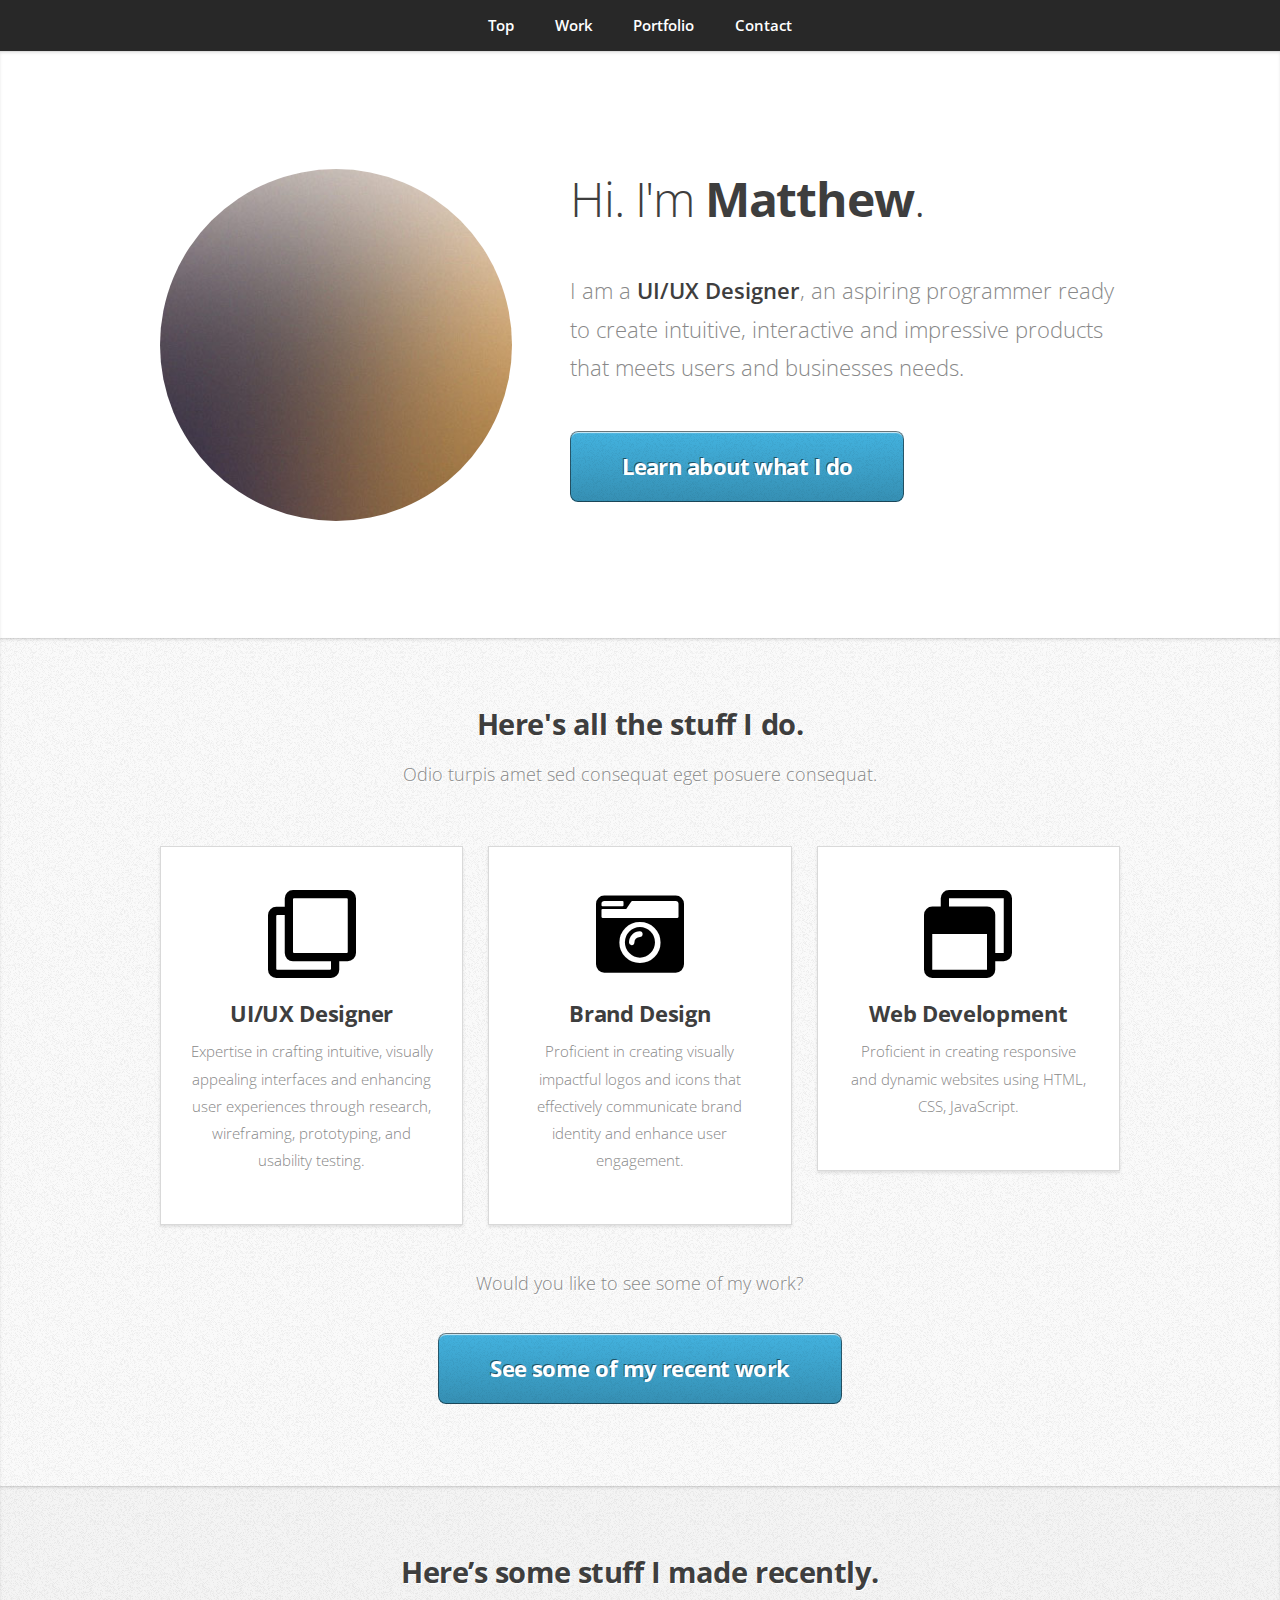
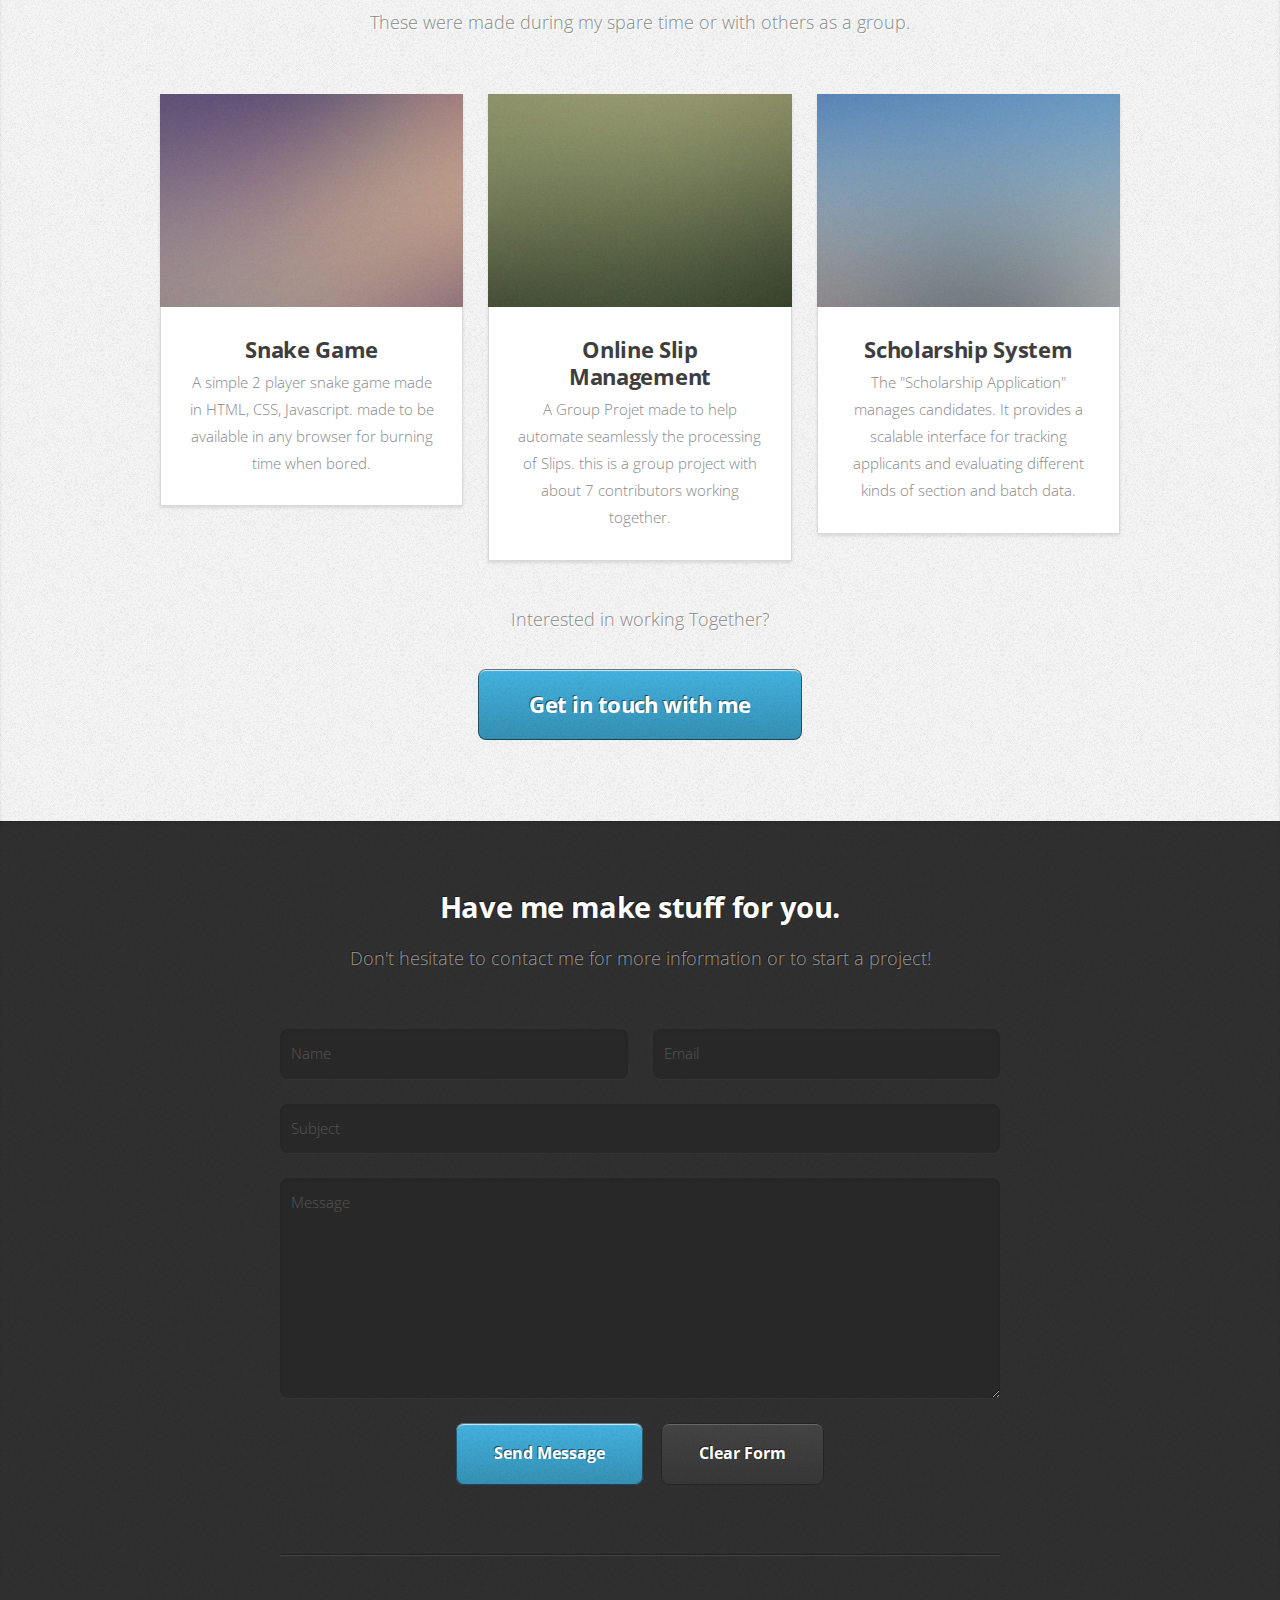
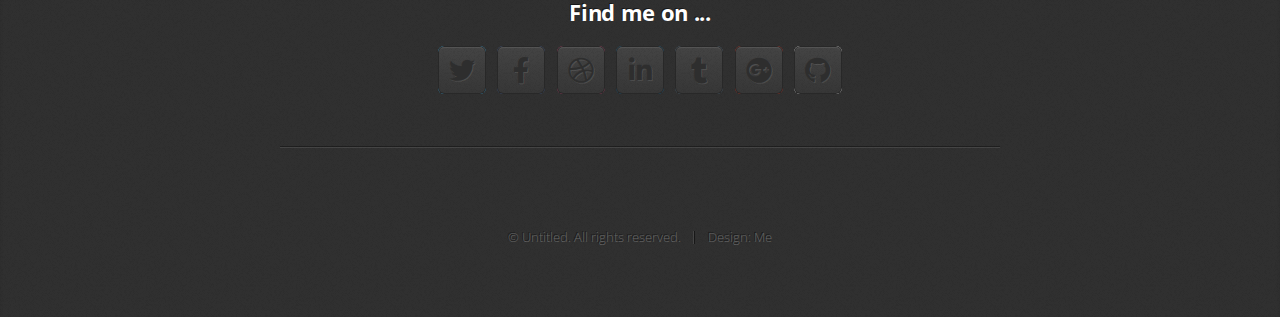
<file: index.html>
<!DOCTYPE HTML>
<!--
	Miniport by HTML5 UP
	html5up.net | @ajlkn
	Free for personal and commercial use under the CCA 3.0 license (html5up.net/license)
-->
<html>
	<head>
		<title>Website Portfolio</title>
		<meta charset="utf-8" />
		<meta name="viewport" content="width=device-width, initial-scale=1, user-scalable=no" />
		<link rel="stylesheet" href="assets/css/main.css" />
	</head>
	<body class="is-preload">

		<!-- Nav -->
			<nav id="nav">
				<ul class="container">
					<li><a href="#top">Top</a></li>
					<li><a href="#work">Work</a></li>
					<li><a href="#portfolio">Portfolio</a></li>
					<li><a href="#contact">Contact</a></li>
				</ul>
			</nav>

		<!-- Home -->
			<article id="top" class="wrapper style1">
				<div class="container">
					<div class="row">
						<div class="col-4 col-5-large col-12-medium">
							<span class="image fit"><img src="images/pic00.jpg" alt="" /></span>
						</div>
						<div class="col-8 col-7-large col-12-medium">
							<header>
								<h1>Hi. I'm <strong>Matthew</strong>.</h1>
							</header>
							<p>I am a <strong>UI/UX Designer</strong>, an aspiring programmer ready to create intuitive, interactive and impressive products that meets
								users and businesses needs.</p>
							<!-- <a href="http://twitter.com/ajlkn">AJ</a> for <a href="http://html5up.net">HTML5 UP</a> &amp; released under the <a href="http://html5up.net/license">CCA license</a>.-->
							<a href="#work" class="button large scrolly">Learn about what I do</a>
						</div>
					</div>
				</div>
			</article>

		<!-- Work -->
			<article id="work" class="wrapper style2">
				<div class="container">
					<header>
						<h2>Here's all the stuff I do.</h2>
						<p>Odio turpis amet sed consequat eget posuere consequat.</p>
					</header>
					<div class="row aln-center">
						<div class="col-4 col-6-medium col-12-small">
							<section class="box style1">
								<span class="icon featured fa-clone"></span>
								<h3>UI/UX Designer </h3>
								<p>Expertise in crafting intuitive, visually appealing interfaces and enhancing user experiences through 
									research, wireframing, prototyping, and usability testing.</p>
							</section>
						</div>
						<div class="col-4 col-6-medium col-12-small">
							<section class="box style1">
								<span class="icon solid featured fa-camera-retro"></span>
								<h3>Brand Design</h3>
								<p>Proficient in creating visually impactful logos and icons that effectively communicate brand identity
									and enhance user engagement.</p>
							</section>
						</div>
						<div class="col-4 col-6-medium col-12-small">
							<section class="box style1">
								<span class="icon featured fa-window-restore"></span>
								<h3>Web Development</h3>
								<p>Proficient in creating responsive and dynamic websites using HTML, CSS, JavaScript.</p>
							</section>
						</div>
					</div>
					<footer>
						<p>Would you like to see some of my work?</p>
						<a href="#portfolio" class="button large scrolly">See some of my recent work</a>
					</footer>
				</div>
			</article>

		<!-- Portfolio -->
			<article id="portfolio" class="wrapper style3">
				<div class="container">
					<header>
						<h2>Here’s some stuff I made recently.</h2>
						<p>These were made during my spare time or with others as a group.</p>
					</header>
					<div class="row">
						<div class="col-4 col-6-medium col-12-small">
							<article class="box style2">
								<a href="https://htmlpreview.github.io/?https://github.com/matt-chew/web-snake-game/blob/main/index.html
								" class="image featured"><img src="images/pic01.jpg" alt="" /></a>
								<h3><a href="">Snake Game</a></h3>
								<p>A simple 2 player snake game made in HTML, CSS, Javascript. made to be available in any browser for burning time when bored.</p>
							</article>
						</div>
						<div class="col-4 col-6-medium col-12-small">
							<article class="box style2">
								<a href="https://github.com/matt-chew/OnlineSlipManagement" class="image featured"><img src="images/pic02.jpg" alt="" /></a>
								<h3><a href="https://github.com/matt-chew/OnlineSlipManagement">Online Slip Management</a></h3>
								<p>A Group Projet made to help automate seamlessly the processing of Slips. this is a group project with about 7 contributors working together.</p>
							</article>
						</div>
						<div class="col-4 col-6-medium col-12-small">
							<article class="box style2">
								<a href="https://github.com/matt-chew/3F-Pledge" class="image featured"><img src="images/pic03.jpg" alt="" /></a>
								<h3><a href="https://github.com/matt-chew/3F-Pledge">Scholarship System</a></h3>
								<p>The "Scholarship Application" manages candidates. It provides a scalable interface for tracking applicants and evaluating different kinds of section and batch data.</p>
							</article>
						</div>
						<!-- <div class="col-4 col-6-medium col-12-small">
							<article class="box style2">
								<a href="#" class="image featured"><img src="images/pic04.jpg" alt="" /></a>
								<h3><a href="#">Tempus dolore</a></h3>
								<p>Ornare nulla proin odio consequat.</p>
							</article>
						</div>
						<div class="col-4 col-6-medium col-12-small">
							<article class="box style2">
								<a href="#" class="image featured"><img src="images/pic05.jpg" alt="" /></a>
								<h3><a href="#">Feugiat aliquam</a></h3>
								<p>Ornare nulla proin odio consequat.</p>
							</article>
						</div>
						<div class="col-4 col-6-medium col-12-small">
							<article class="box style2">
								<a href="#" class="image featured"><img src="images/pic06.jpg" alt="" /></a>
								<h3><a href="#">Sed amet ornare</a></h3>
								<p>Ornare nulla proin odio consequat.</p>
							</article>
						</div> -->
					</div>
					<footer>
						<p>Interested in working Together?</p>
						<a href="#contact" class="button large scrolly">Get in touch with me</a>
					</footer>
				</div>
			</article>

		<!-- Contact -->
			<article id="contact" class="wrapper style4">
				<div class="container medium">
					<header>
						<h2>Have me make stuff for you.</h2>
						<p>Don't hesitate to contact me for more information or to start a project!</p>
					</header>
					<div class="row">
						<div class="col-12">
							<form method="post" action="#">
								<div class="row">
									<div class="col-6 col-12-small">
										<input type="text" name="name" id="name" placeholder="Name" />
									</div>
									<div class="col-6 col-12-small">
										<input type="text" name="email" id="email" placeholder="Email" />
									</div>
									<div class="col-12">
										<input type="text" name="subject" id="subject" placeholder="Subject" />
									</div>
									<div class="col-12">
										<textarea name="message" id="message" placeholder="Message"></textarea>
									</div>
									<div class="col-12">
										<ul class="actions">
											<li><input type="submit" value="Send Message" /></li>
											<li><input type="reset" value="Clear Form" class="alt" /></li>
										</ul>
									</div>
								</div>
							</form>
						</div>
						<div class="col-12">
							<hr />
							<h3>Find me on ...</h3>
							<ul class="social">
								<li><a href="#" class="icon brands fa-twitter"><span class="label">Twitter</span></a></li>
								<li><a href="#" class="icon brands fa-facebook-f"><span class="label">Facebook</span></a></li>
								<li><a href="#" class="icon brands fa-dribbble"><span class="label">Dribbble</span></a></li>
								<li><a href="#" class="icon brands fa-linkedin-in"><span class="label">LinkedIn</span></a></li>
								<li><a href="#" class="icon brands fa-tumblr"><span class="label">Tumblr</span></a></li>
								<li><a href="#" class="icon brands fa-google-plus"><span class="label">Google+</span></a></li>
								<li><a href="#" class="icon brands fa-github"><span class="label">Github</span></a></li>
								<!--
								<li><a href="#" class="icon solid fa-rss"><span>RSS</span></a></li>
								<li><a href="#" class="icon brands fa-instagram"><span>Instagram</span></a></li>
								<li><a href="#" class="icon brands fa-foursquare"><span>Foursquare</span></a></li>
								<li><a href="#" class="icon brands fa-skype"><span>Skype</span></a></li>
								<li><a href="#" class="icon brands fa-soundcloud"><span>Soundcloud</span></a></li>
								<li><a href="#" class="icon brands fa-youtube"><span>YouTube</span></a></li>
								<li><a href="#" class="icon brands fa-blogger"><span>Blogger</span></a></li>
								<li><a href="#" class="icon brands fa-flickr"><span>Flickr</span></a></li>
								<li><a href="#" class="icon brands fa-vimeo"><span>Vimeo</span></a></li>
								-->
							</ul>
							<hr />
						</div>
					</div>
					<footer>
						<ul id="copyright">
							<!-- <li>&copy; Untitled. All rights reserved.</li><li>Design: <a href="http://html5up.net">HTML5 UP</a></li> -->
							<li>&copy; Untitled. All rights reserved.</li><li>Design: Me</li>
						</ul>
					</footer>
				</div>
			</article>

		<!-- Scripts -->
			<script src="assets/js/jquery.min.js"></script>
			<script src="assets/js/jquery.scrolly.min.js"></script>
			<script src="assets/js/browser.min.js"></script>
			<script src="assets/js/breakpoints.min.js"></script>
			<script src="assets/js/util.js"></script>
			<script src="assets/js/main.js"></script>

	</body>
</html>
</file>
<file: assets/css/main.css>
@import url("https://fonts.googleapis.com/css?family=Open+Sans:300,300italic,600,600italic,700");
@import url("fontawesome-all.min.css");

/*
	Miniport by HTML5 UP
	html5up.net | @ajlkn
	Free for personal and commercial use under the CCA 3.0 license (html5up.net/license)
*/

html, body, div, span, applet, object,
iframe, h1, h2, h3, h4, h5, h6, p, blockquote,
pre, a, abbr, acronym, address, big, cite,
code, del, dfn, em, img, ins, kbd, q, s, samp,
small, strike, strong, sub, sup, tt, var, b,
u, i, center, dl, dt, dd, ol, ul, li, fieldset,
form, label, legend, table, caption, tbody,
tfoot, thead, tr, th, td, article, aside,
canvas, details, embed, figure, figcaption,
footer, header, hgroup, menu, nav, output, ruby,
section, summary, time, mark, audio, video {
	margin: 0;
	padding: 0;
	border: 0;
	font-size: 100%;
	font: inherit;
	vertical-align: baseline;}

article, aside, details, figcaption, figure,
footer, header, hgroup, menu, nav, section {
	display: block;}

body {
	line-height: 1;
}

ol, ul {
	list-style: none;
}

blockquote, q {
	quotes: none;
}

	blockquote:before, blockquote:after, q:before, q:after {
		content: '';
		content: none;
	}

table {
	border-collapse: collapse;
	border-spacing: 0;
}

body {
	-webkit-text-size-adjust: none;
}

mark {
	background-color: transparent;
	color: inherit;
}

input::-moz-focus-inner {
	border: 0;
	padding: 0;
}

input, select, textarea {
	-moz-appearance: none;
	-webkit-appearance: none;
	-ms-appearance: none;
	appearance: none;
}

/* Basic */

	html {
		box-sizing: border-box;
	}

	*, *:before, *:after {
		box-sizing: inherit;
	}

	body {
		padding-top: 3.5em;
	}

		body.is-preload *, body.is-preload *:before, body.is-preload *:after {
			-moz-animation: none !important;
			-webkit-animation: none !important;
			-ms-animation: none !important;
			animation: none !important;
			-moz-transition: none !important;
			-webkit-transition: none !important;
			-ms-transition: none !important;
			transition: none !important;
		}

	body, input, textarea, select {
		font-family: 'Open Sans', sans-serif;
		line-height: 1.85em;
		color: #888;
		font-weight: 300;
		font-size: 13pt;
	}

	a {
		-moz-transition: color .2s ease-in-out;
		-webkit-transition: color .2s ease-in-out;
		-ms-transition: color .2s ease-in-out;
		transition: color .2s ease-in-out;
		color: #43B3E0;
		text-decoration: underline;
	}

		a:hover {
			color: #43bff0 !important;
		}

		a img {
			border: 0;
		}

	b, strong {
		font-weight: 600;
		color: #3e3e3e;
	}

	i, em {
		font-style: italic;
	}

	sub {
		position: relative;
		top: 0.5em;
		font-size: 0.8em;
	}

	sup {
		position: relative;
		top: -0.5em;
		font-size: 0.8em;
	}

	blockquote {
		border-left: solid 0.75em #eee;
		padding: 1em 0 1em 1.5em;
		font-style: italic;
	}

	h1, h2, h3, h4, h5, h6 {
		color: #3e3e3e;
		margin: 0 0 0.75em 0;
	}

	h1 a, h2 a, h3 a, h4 a, h5 a, h6 a {
		text-decoration: none;
		color: inherit;
	}

	h2, h3, h4, h5, h6 {
		font-weight: 700;
	}

	h1 {
		font-size: 3.25em;
		letter-spacing: -0.025em;
		font-weight: 300;
	}

		h1 strong {
			font-weight: 700;
		}

	h2 {
		font-size: 2em;
		letter-spacing: -0.015em;
	}

	h3 {
		font-size: 1.5em;
		letter-spacing: -0.015em;
	}

	em, i {
		font-style: italic;
	}

	br.clear {
		clear: both;
	}

	hr {
		border: 0;
		border-top: solid 1px #444;
		border-top-color: rgba(0, 0, 0, 0.35);
		box-shadow: 0px 1px 0px 0px rgba(255, 255, 255, 0.1);
		height: 1px;
		margin: 3em 0;
	}

	p, ul, ol, dl, table {
		margin-bottom: 2em;
	}

	header {
		margin: 0 0 3em 0;
	}

		header > p {
			font-size: 1.25em;
			margin: 0;
		}

	footer {
		margin: 3em 0 0 0;
	}

		footer > p {
			font-size: 1.25em;
		}

/* Container */

	.container {
		margin: 0 auto;
		max-width: calc(100% - 50px);
		width: 1200px;
	}

		.container.medium {
			width: 900px;
		}

		@media screen and (max-width: 1680px) {

			.container {
				width: 1200px;
			}

				.container.medium {
					width: 900px;
				}

		}

		@media screen and (max-width: 1280px) {

			.container {
				width: 960px;
			}

				.container.medium {
					width: 720px;
				}

		}

		@media screen and (max-width: 980px) {

			.container {
				width: 100%;
			}

				.container.medium {
					width: 75%;
				}

		}

		@media screen and (max-width: 736px) {

			.container {
				width: 100%;
				max-width: calc(100% - 30px);
			}

				.container.medium {
					width: 100%;
				}

		}

/* Row */

	.row {
		display: flex;
		flex-wrap: wrap;
		box-sizing: border-box;
		align-items: stretch;
	}

		.row > * {
			box-sizing: border-box;
		}

		.row.gtr-uniform > * > :last-child {
			margin-bottom: 0;
		}

		.row.aln-left {
			justify-content: flex-start;
		}

		.row.aln-center {
			justify-content: center;
		}

		.row.aln-right {
			justify-content: flex-end;
		}

		.row.aln-top {
			align-items: flex-start;
		}

		.row.aln-middle {
			align-items: center;
		}

		.row.aln-bottom {
			align-items: flex-end;
		}

		.row > .imp {
			order: -1;
		}

		.row > .col-1 {
			width: 8.33333%;
		}

		.row > .off-1 {
			margin-left: 8.33333%;
		}

		.row > .col-2 {
			width: 16.66667%;
		}

		.row > .off-2 {
			margin-left: 16.66667%;
		}

		.row > .col-3 {
			width: 25%;
		}

		.row > .off-3 {
			margin-left: 25%;
		}

		.row > .col-4 {
			width: 33.33333%;
		}

		.row > .off-4 {
			margin-left: 33.33333%;
		}

		.row > .col-5 {
			width: 41.66667%;
		}

		.row > .off-5 {
			margin-left: 41.66667%;
		}

		.row > .col-6 {
			width: 50%;
		}

		.row > .off-6 {
			margin-left: 50%;
		}

		.row > .col-7 {
			width: 58.33333%;
		}

		.row > .off-7 {
			margin-left: 58.33333%;
		}

		.row > .col-8 {
			width: 66.66667%;
		}

		.row > .off-8 {
			margin-left: 66.66667%;
		}

		.row > .col-9 {
			width: 75%;
		}

		.row > .off-9 {
			margin-left: 75%;
		}

		.row > .col-10 {
			width: 83.33333%;
		}

		.row > .off-10 {
			margin-left: 83.33333%;
		}

		.row > .col-11 {
			width: 91.66667%;
		}

		.row > .off-11 {
			margin-left: 91.66667%;
		}

		.row > .col-12 {
			width: 100%;
		}

		.row > .off-12 {
			margin-left: 100%;
		}

		.row.gtr-0 {
			margin-top: 0px;
			margin-left: 0px;
		}

			.row.gtr-0 > * {
				padding: 0px 0 0 0px;
			}

			.row.gtr-0.gtr-uniform {
				margin-top: 0px;
			}

				.row.gtr-0.gtr-uniform > * {
					padding-top: 0px;
				}

		.row.gtr-25 {
			margin-top: -6.25px;
			margin-left: -6.25px;
		}

			.row.gtr-25 > * {
				padding: 6.25px 0 0 6.25px;
			}

			.row.gtr-25.gtr-uniform {
				margin-top: -6.25px;
			}

				.row.gtr-25.gtr-uniform > * {
					padding-top: 6.25px;
				}

		.row.gtr-50 {
			margin-top: -12.5px;
			margin-left: -12.5px;
		}

			.row.gtr-50 > * {
				padding: 12.5px 0 0 12.5px;
			}

			.row.gtr-50.gtr-uniform {
				margin-top: -12.5px;
			}

				.row.gtr-50.gtr-uniform > * {
					padding-top: 12.5px;
				}

		.row {
			margin-top: -25px;
			margin-left: -25px;
		}

			.row > * {
				padding: 25px 0 0 25px;
			}

			.row.gtr-uniform {
				margin-top: -25px;
			}

				.row.gtr-uniform > * {
					padding-top: 25px;
				}

		.row.gtr-150 {
			margin-top: -37.5px;
			margin-left: -37.5px;
		}

			.row.gtr-150 > * {
				padding: 37.5px 0 0 37.5px;
			}

			.row.gtr-150.gtr-uniform {
				margin-top: -37.5px;
			}

				.row.gtr-150.gtr-uniform > * {
					padding-top: 37.5px;
				}

		.row.gtr-200 {
			margin-top: -50px;
			margin-left: -50px;
		}

			.row.gtr-200 > * {
				padding: 50px 0 0 50px;
			}

			.row.gtr-200.gtr-uniform {
				margin-top: -50px;
			}

				.row.gtr-200.gtr-uniform > * {
					padding-top: 50px;
				}

		@media screen and (max-width: 1680px) {

			.row {
				display: flex;
				flex-wrap: wrap;
				box-sizing: border-box;
				align-items: stretch;
			}

				.row > * {
					box-sizing: border-box;
				}

				.row.gtr-uniform > * > :last-child {
					margin-bottom: 0;
				}

				.row.aln-left {
					justify-content: flex-start;
				}

				.row.aln-center {
					justify-content: center;
				}

				.row.aln-right {
					justify-content: flex-end;
				}

				.row.aln-top {
					align-items: flex-start;
				}

				.row.aln-middle {
					align-items: center;
				}

				.row.aln-bottom {
					align-items: flex-end;
				}

				.row > .imp-xlarge {
					order: -1;
				}

				.row > .col-1-xlarge {
					width: 8.33333%;
				}

				.row > .off-1-xlarge {
					margin-left: 8.33333%;
				}

				.row > .col-2-xlarge {
					width: 16.66667%;
				}

				.row > .off-2-xlarge {
					margin-left: 16.66667%;
				}

				.row > .col-3-xlarge {
					width: 25%;
				}

				.row > .off-3-xlarge {
					margin-left: 25%;
				}

				.row > .col-4-xlarge {
					width: 33.33333%;
				}

				.row > .off-4-xlarge {
					margin-left: 33.33333%;
				}

				.row > .col-5-xlarge {
					width: 41.66667%;
				}

				.row > .off-5-xlarge {
					margin-left: 41.66667%;
				}

				.row > .col-6-xlarge {
					width: 50%;
				}

				.row > .off-6-xlarge {
					margin-left: 50%;
				}

				.row > .col-7-xlarge {
					width: 58.33333%;
				}

				.row > .off-7-xlarge {
					margin-left: 58.33333%;
				}

				.row > .col-8-xlarge {
					width: 66.66667%;
				}

				.row > .off-8-xlarge {
					margin-left: 66.66667%;
				}

				.row > .col-9-xlarge {
					width: 75%;
				}

				.row > .off-9-xlarge {
					margin-left: 75%;
				}

				.row > .col-10-xlarge {
					width: 83.33333%;
				}

				.row > .off-10-xlarge {
					margin-left: 83.33333%;
				}

				.row > .col-11-xlarge {
					width: 91.66667%;
				}

				.row > .off-11-xlarge {
					margin-left: 91.66667%;
				}

				.row > .col-12-xlarge {
					width: 100%;
				}

				.row > .off-12-xlarge {
					margin-left: 100%;
				}

				.row.gtr-0 {
					margin-top: 0px;
					margin-left: 0px;
				}

					.row.gtr-0 > * {
						padding: 0px 0 0 0px;
					}

					.row.gtr-0.gtr-uniform {
						margin-top: 0px;
					}

						.row.gtr-0.gtr-uniform > * {
							padding-top: 0px;
						}

				.row.gtr-25 {
					margin-top: -6.25px;
					margin-left: -6.25px;
				}

					.row.gtr-25 > * {
						padding: 6.25px 0 0 6.25px;
					}

					.row.gtr-25.gtr-uniform {
						margin-top: -6.25px;
					}

						.row.gtr-25.gtr-uniform > * {
							padding-top: 6.25px;
						}

				.row.gtr-50 {
					margin-top: -12.5px;
					margin-left: -12.5px;
				}

					.row.gtr-50 > * {
						padding: 12.5px 0 0 12.5px;
					}

					.row.gtr-50.gtr-uniform {
						margin-top: -12.5px;
					}

						.row.gtr-50.gtr-uniform > * {
							padding-top: 12.5px;
						}

				.row {
					margin-top: -25px;
					margin-left: -25px;
				}

					.row > * {
						padding: 25px 0 0 25px;
					}

					.row.gtr-uniform {
						margin-top: -25px;
					}

						.row.gtr-uniform > * {
							padding-top: 25px;
						}

				.row.gtr-150 {
					margin-top: -37.5px;
					margin-left: -37.5px;
				}

					.row.gtr-150 > * {
						padding: 37.5px 0 0 37.5px;
					}

					.row.gtr-150.gtr-uniform {
						margin-top: -37.5px;
					}

						.row.gtr-150.gtr-uniform > * {
							padding-top: 37.5px;
						}

				.row.gtr-200 {
					margin-top: -50px;
					margin-left: -50px;
				}

					.row.gtr-200 > * {
						padding: 50px 0 0 50px;
					}

					.row.gtr-200.gtr-uniform {
						margin-top: -50px;
					}

						.row.gtr-200.gtr-uniform > * {
							padding-top: 50px;
						}

		}

		@media screen and (max-width: 1280px) {

			.row {
				display: flex;
				flex-wrap: wrap;
				box-sizing: border-box;
				align-items: stretch;
			}

				.row > * {
					box-sizing: border-box;
				}

				.row.gtr-uniform > * > :last-child {
					margin-bottom: 0;
				}

				.row.aln-left {
					justify-content: flex-start;
				}

				.row.aln-center {
					justify-content: center;
				}

				.row.aln-right {
					justify-content: flex-end;
				}

				.row.aln-top {
					align-items: flex-start;
				}

				.row.aln-middle {
					align-items: center;
				}

				.row.aln-bottom {
					align-items: flex-end;
				}

				.row > .imp-large {
					order: -1;
				}

				.row > .col-1-large {
					width: 8.33333%;
				}

				.row > .off-1-large {
					margin-left: 8.33333%;
				}

				.row > .col-2-large {
					width: 16.66667%;
				}

				.row > .off-2-large {
					margin-left: 16.66667%;
				}

				.row > .col-3-large {
					width: 25%;
				}

				.row > .off-3-large {
					margin-left: 25%;
				}

				.row > .col-4-large {
					width: 33.33333%;
				}

				.row > .off-4-large {
					margin-left: 33.33333%;
				}

				.row > .col-5-large {
					width: 41.66667%;
				}

				.row > .off-5-large {
					margin-left: 41.66667%;
				}

				.row > .col-6-large {
					width: 50%;
				}

				.row > .off-6-large {
					margin-left: 50%;
				}

				.row > .col-7-large {
					width: 58.33333%;
				}

				.row > .off-7-large {
					margin-left: 58.33333%;
				}

				.row > .col-8-large {
					width: 66.66667%;
				}

				.row > .off-8-large {
					margin-left: 66.66667%;
				}

				.row > .col-9-large {
					width: 75%;
				}

				.row > .off-9-large {
					margin-left: 75%;
				}

				.row > .col-10-large {
					width: 83.33333%;
				}

				.row > .off-10-large {
					margin-left: 83.33333%;
				}

				.row > .col-11-large {
					width: 91.66667%;
				}

				.row > .off-11-large {
					margin-left: 91.66667%;
				}

				.row > .col-12-large {
					width: 100%;
				}

				.row > .off-12-large {
					margin-left: 100%;
				}

				.row.gtr-0 {
					margin-top: 0px;
					margin-left: 0px;
				}

					.row.gtr-0 > * {
						padding: 0px 0 0 0px;
					}

					.row.gtr-0.gtr-uniform {
						margin-top: 0px;
					}

						.row.gtr-0.gtr-uniform > * {
							padding-top: 0px;
						}

				.row.gtr-25 {
					margin-top: -6.25px;
					margin-left: -6.25px;
				}

					.row.gtr-25 > * {
						padding: 6.25px 0 0 6.25px;
					}

					.row.gtr-25.gtr-uniform {
						margin-top: -6.25px;
					}

						.row.gtr-25.gtr-uniform > * {
							padding-top: 6.25px;
						}

				.row.gtr-50 {
					margin-top: -12.5px;
					margin-left: -12.5px;
				}

					.row.gtr-50 > * {
						padding: 12.5px 0 0 12.5px;
					}

					.row.gtr-50.gtr-uniform {
						margin-top: -12.5px;
					}

						.row.gtr-50.gtr-uniform > * {
							padding-top: 12.5px;
						}

				.row {
					margin-top: -25px;
					margin-left: -25px;
				}

					.row > * {
						padding: 25px 0 0 25px;
					}

					.row.gtr-uniform {
						margin-top: -25px;
					}

						.row.gtr-uniform > * {
							padding-top: 25px;
						}

				.row.gtr-150 {
					margin-top: -37.5px;
					margin-left: -37.5px;
				}

					.row.gtr-150 > * {
						padding: 37.5px 0 0 37.5px;
					}

					.row.gtr-150.gtr-uniform {
						margin-top: -37.5px;
					}

						.row.gtr-150.gtr-uniform > * {
							padding-top: 37.5px;
						}

				.row.gtr-200 {
					margin-top: -50px;
					margin-left: -50px;
				}

					.row.gtr-200 > * {
						padding: 50px 0 0 50px;
					}

					.row.gtr-200.gtr-uniform {
						margin-top: -50px;
					}

						.row.gtr-200.gtr-uniform > * {
							padding-top: 50px;
						}

		}

		@media screen and (max-width: 980px) {

			.row {
				display: flex;
				flex-wrap: wrap;
				box-sizing: border-box;
				align-items: stretch;
			}

				.row > * {
					box-sizing: border-box;
				}

				.row.gtr-uniform > * > :last-child {
					margin-bottom: 0;
				}

				.row.aln-left {
					justify-content: flex-start;
				}

				.row.aln-center {
					justify-content: center;
				}

				.row.aln-right {
					justify-content: flex-end;
				}

				.row.aln-top {
					align-items: flex-start;
				}

				.row.aln-middle {
					align-items: center;
				}

				.row.aln-bottom {
					align-items: flex-end;
				}

				.row > .imp-medium {
					order: -1;
				}

				.row > .col-1-medium {
					width: 8.33333%;
				}

				.row > .off-1-medium {
					margin-left: 8.33333%;
				}

				.row > .col-2-medium {
					width: 16.66667%;
				}

				.row > .off-2-medium {
					margin-left: 16.66667%;
				}

				.row > .col-3-medium {
					width: 25%;
				}

				.row > .off-3-medium {
					margin-left: 25%;
				}

				.row > .col-4-medium {
					width: 33.33333%;
				}

				.row > .off-4-medium {
					margin-left: 33.33333%;
				}

				.row > .col-5-medium {
					width: 41.66667%;
				}

				.row > .off-5-medium {
					margin-left: 41.66667%;
				}

				.row > .col-6-medium {
					width: 50%;
				}

				.row > .off-6-medium {
					margin-left: 50%;
				}

				.row > .col-7-medium {
					width: 58.33333%;
				}

				.row > .off-7-medium {
					margin-left: 58.33333%;
				}

				.row > .col-8-medium {
					width: 66.66667%;
				}

				.row > .off-8-medium {
					margin-left: 66.66667%;
				}

				.row > .col-9-medium {
					width: 75%;
				}

				.row > .off-9-medium {
					margin-left: 75%;
				}

				.row > .col-10-medium {
					width: 83.33333%;
				}

				.row > .off-10-medium {
					margin-left: 83.33333%;
				}

				.row > .col-11-medium {
					width: 91.66667%;
				}

				.row > .off-11-medium {
					margin-left: 91.66667%;
				}

				.row > .col-12-medium {
					width: 100%;
				}

				.row > .off-12-medium {
					margin-left: 100%;
				}

				.row.gtr-0 {
					margin-top: 0px;
					margin-left: 0px;
				}

					.row.gtr-0 > * {
						padding: 0px 0 0 0px;
					}

					.row.gtr-0.gtr-uniform {
						margin-top: 0px;
					}

						.row.gtr-0.gtr-uniform > * {
							padding-top: 0px;
						}

				.row.gtr-25 {
					margin-top: -6.25px;
					margin-left: -6.25px;
				}

					.row.gtr-25 > * {
						padding: 6.25px 0 0 6.25px;
					}

					.row.gtr-25.gtr-uniform {
						margin-top: -6.25px;
					}

						.row.gtr-25.gtr-uniform > * {
							padding-top: 6.25px;
						}

				.row.gtr-50 {
					margin-top: -12.5px;
					margin-left: -12.5px;
				}

					.row.gtr-50 > * {
						padding: 12.5px 0 0 12.5px;
					}

					.row.gtr-50.gtr-uniform {
						margin-top: -12.5px;
					}

						.row.gtr-50.gtr-uniform > * {
							padding-top: 12.5px;
						}

				.row {
					margin-top: -25px;
					margin-left: -25px;
				}

					.row > * {
						padding: 25px 0 0 25px;
					}

					.row.gtr-uniform {
						margin-top: -25px;
					}

						.row.gtr-uniform > * {
							padding-top: 25px;
						}

				.row.gtr-150 {
					margin-top: -37.5px;
					margin-left: -37.5px;
				}

					.row.gtr-150 > * {
						padding: 37.5px 0 0 37.5px;
					}

					.row.gtr-150.gtr-uniform {
						margin-top: -37.5px;
					}

						.row.gtr-150.gtr-uniform > * {
							padding-top: 37.5px;
						}

				.row.gtr-200 {
					margin-top: -50px;
					margin-left: -50px;
				}

					.row.gtr-200 > * {
						padding: 50px 0 0 50px;
					}

					.row.gtr-200.gtr-uniform {
						margin-top: -50px;
					}

						.row.gtr-200.gtr-uniform > * {
							padding-top: 50px;
						}

		}

		@media screen and (max-width: 736px) {

			.row {
				display: flex;
				flex-wrap: wrap;
				box-sizing: border-box;
				align-items: stretch;
			}

				.row > * {
					box-sizing: border-box;
				}

				.row.gtr-uniform > * > :last-child {
					margin-bottom: 0;
				}

				.row.aln-left {
					justify-content: flex-start;
				}

				.row.aln-center {
					justify-content: center;
				}

				.row.aln-right {
					justify-content: flex-end;
				}

				.row.aln-top {
					align-items: flex-start;
				}

				.row.aln-middle {
					align-items: center;
				}

				.row.aln-bottom {
					align-items: flex-end;
				}

				.row > .imp-small {
					order: -1;
				}

				.row > .col-1-small {
					width: 8.33333%;
				}

				.row > .off-1-small {
					margin-left: 8.33333%;
				}

				.row > .col-2-small {
					width: 16.66667%;
				}

				.row > .off-2-small {
					margin-left: 16.66667%;
				}

				.row > .col-3-small {
					width: 25%;
				}

				.row > .off-3-small {
					margin-left: 25%;
				}

				.row > .col-4-small {
					width: 33.33333%;
				}

				.row > .off-4-small {
					margin-left: 33.33333%;
				}

				.row > .col-5-small {
					width: 41.66667%;
				}

				.row > .off-5-small {
					margin-left: 41.66667%;
				}

				.row > .col-6-small {
					width: 50%;
				}

				.row > .off-6-small {
					margin-left: 50%;
				}

				.row > .col-7-small {
					width: 58.33333%;
				}

				.row > .off-7-small {
					margin-left: 58.33333%;
				}

				.row > .col-8-small {
					width: 66.66667%;
				}

				.row > .off-8-small {
					margin-left: 66.66667%;
				}

				.row > .col-9-small {
					width: 75%;
				}

				.row > .off-9-small {
					margin-left: 75%;
				}

				.row > .col-10-small {
					width: 83.33333%;
				}

				.row > .off-10-small {
					margin-left: 83.33333%;
				}

				.row > .col-11-small {
					width: 91.66667%;
				}

				.row > .off-11-small {
					margin-left: 91.66667%;
				}

				.row > .col-12-small {
					width: 100%;
				}

				.row > .off-12-small {
					margin-left: 100%;
				}

				.row.gtr-0 {
					margin-top: 0px;
					margin-left: 0px;
				}

					.row.gtr-0 > * {
						padding: 0px 0 0 0px;
					}

					.row.gtr-0.gtr-uniform {
						margin-top: 0px;
					}

						.row.gtr-0.gtr-uniform > * {
							padding-top: 0px;
						}

				.row.gtr-25 {
					margin-top: -3.75px;
					margin-left: -3.75px;
				}

					.row.gtr-25 > * {
						padding: 3.75px 0 0 3.75px;
					}

					.row.gtr-25.gtr-uniform {
						margin-top: -3.75px;
					}

						.row.gtr-25.gtr-uniform > * {
							padding-top: 3.75px;
						}

				.row.gtr-50 {
					margin-top: -7.5px;
					margin-left: -7.5px;
				}

					.row.gtr-50 > * {
						padding: 7.5px 0 0 7.5px;
					}

					.row.gtr-50.gtr-uniform {
						margin-top: -7.5px;
					}

						.row.gtr-50.gtr-uniform > * {
							padding-top: 7.5px;
						}

				.row {
					margin-top: -15px;
					margin-left: -15px;
				}

					.row > * {
						padding: 15px 0 0 15px;
					}

					.row.gtr-uniform {
						margin-top: -15px;
					}

						.row.gtr-uniform > * {
							padding-top: 15px;
						}

				.row.gtr-150 {
					margin-top: -22.5px;
					margin-left: -22.5px;
				}

					.row.gtr-150 > * {
						padding: 22.5px 0 0 22.5px;
					}

					.row.gtr-150.gtr-uniform {
						margin-top: -22.5px;
					}

						.row.gtr-150.gtr-uniform > * {
							padding-top: 22.5px;
						}

				.row.gtr-200 {
					margin-top: -30px;
					margin-left: -30px;
				}

					.row.gtr-200 > * {
						padding: 30px 0 0 30px;
					}

					.row.gtr-200.gtr-uniform {
						margin-top: -30px;
					}

						.row.gtr-200.gtr-uniform > * {
							padding-top: 30px;
						}

		}

/* Form */

	form label {
		color: #3e3e3e;
		font-weight: 700;
		display: block;
		margin: 0 0 0.5em 0;
	}

	form input[type=text],
	form input[type=email],
	form input[type=password],
	form select,
	form textarea {
		-moz-transition: background .2s ease-in-out, box-shadow .2s ease-in-out;
		-webkit-transition: background .2s ease-in-out, box-shadow .2s ease-in-out;
		-ms-transition: background .2s ease-in-out, box-shadow .2s ease-in-out;
		transition: background .2s ease-in-out, box-shadow .2s ease-in-out;
		-webkit-appearance: none;
		display: block;
		border: 0;
		padding: 0.75em;
		font-size: 1em;
		border-radius: 8px;
		border: solid 1px #ddd;
		background: #fff;
		color: #bbb;
		box-shadow: inset 0px 2px 3px 1px rgba(0, 0, 0, 0.05), 0px 1px 0px 0px rgba(255, 255, 255, 0.025);
		width: 100%;
	}

		form input[type=text]:focus,
		form input[type=email]:focus,
		form input[type=password]:focus,
		form select:focus,
		form textarea:focus {
			background: #fafafa;
			box-shadow: inset 0px 2px 5px 0px rgba(0, 0, 0, 0.05), 0px 1px 0px 0px rgba(255, 255, 255, 0.025), inset 0px 0px 2px 1px #43bff0;
		}

	form textarea {
		height: 15em;
	}

	form .actions:last-child {
		margin-bottom: 0;
	}

	form ::-webkit-input-placeholder {
		color: #555 !important;
	}

	form :-moz-placeholder {
		color: #555 !important;
	}

	form ::-moz-placeholder {
		color: #555 !important;
	}

	form :-ms-input-placeholder {
		color: #555 !important;
	}

	form ::-moz-focus-inner {
		border: 0;
	}

/* Tables */

	table {
		width: 100%;
	}

		table.default {
			width: 100%;
		}

			table.default tr {
				border-top: solid 1px #eee;
			}

				table.default tr:first-child {
					border-top: 0;
				}

			table.default td {
				padding: 0.5em 1em 0.5em 1em;
			}

			table.default th {
				text-align: left;
				padding: 0.5em 1em 0.5em 1em;
				font-weight: 600;
				margin: 0 0 1em 0;
			}

			table.default thead {
				background: #4f4f4f;
				color: #fff;
			}

/* Section/Article */

	section, article {
		margin-bottom: 3em;
	}

	section > :last-child,
	article > :last-child,
	section:last-child,
	article:last-child {
		margin-bottom: 0;
	}

/* Image */

	.image {
		display: inline-block;
		position: relative;
	}

		.image img {
			display: block;
			width: 100%;
		}

		.image.fit {
			display: block;
			width: 100%;
		}

		.image.featured {
			display: block;
			width: 100%;
			margin: 0 0 2em 0;
		}

		.image.left {
			float: left;
			margin: 0 2em 2em 0;
		}

		.image.centered {
			display: block;
			margin: 0 0 2em 0;
		}

			.image.centered img {
				margin: 0 auto;
				width: auto;
			}

/* Button */

	input[type="button"],
	input[type="submit"],
	input[type="reset"],
	button,
	.button {
		background-image: url("images/bg.png"), -moz-linear-gradient(top, rgba(0, 0, 0, 0), rgba(0, 0, 0, 0.2));
		background-image: url("images/bg.png"), -webkit-linear-gradient(top, rgba(0, 0, 0, 0), rgba(0, 0, 0, 0.2));
		background-image: url("images/bg.png"), -ms-linear-gradient(top, rgba(0, 0, 0, 0), rgba(0, 0, 0, 0.2));
		background-image: url("images/bg.png"), linear-gradient(top, rgba(0, 0, 0, 0), rgba(0, 0, 0, 0.2));
		-moz-transition: background-color .2s ease-in-out;
		-webkit-transition: background-color .2s ease-in-out;
		-ms-transition: background-color .2s ease-in-out;
		transition: background-color .2s ease-in-out;
		-webkit-appearance: none;
		position: relative;
		display: inline-block;
		color: #fff !important;
		text-decoration: none;
		font-weight: 700;
		border: 0;
		outline: 0;
		cursor: pointer;
		border-radius: 8px;
		text-shadow: -1px -1px 0.5px rgba(0, 0, 0, 0.5);
		overflow: hidden;
		box-shadow: inset 0px 0px 0px 1px rgba(0, 0, 0, 0.5), inset 0px 2px 1px 0px rgba(255, 255, 255, 0.75);
		background-color: #43B3E0;
		padding: 1em 2.35em 1em 2.35em;
		font-size: 1.1em;
		max-width: 24em;
	}

		input[type="button"]:hover,
		input[type="submit"]:hover,
		input[type="reset"]:hover,
		button:hover,
		.button:hover {
			background-color: #43bff0;
			color: #fff !important;
		}

		input[type="button"]:active,
		input[type="submit"]:active,
		input[type="reset"]:active,
		button:active,
		.button:active {
			background-color: #3BA8D3;
			top: 1px;
		}

		input[type="button"].large,
		input[type="submit"].large,
		input[type="reset"].large,
		button.large,
		.button.large {
			font-size: 1.5em;
			letter-spacing: -0.025em;
		}

		input[type="button"].alt,
		input[type="submit"].alt,
		input[type="reset"].alt,
		button.alt,
		.button.alt {
			background-color: #444;
			box-shadow: inset 0px 0px 0px 1px #242424, inset 0px 2px 1px 0px rgba(255, 255, 255, 0.2);
		}

			input[type="button"].alt:hover,
			input[type="submit"].alt:hover,
			input[type="reset"].alt:hover,
			button.alt:hover,
			.button.alt:hover {
				background-color: #4f4f4f;
				color: #fff !important;
			}

			input[type="button"].alt:active,
			input[type="submit"].alt:active,
			input[type="reset"].alt:active,
			button.alt:active,
			.button.alt:active {
				background-color: #3f3f3f;
			}

/* List */

	ul {
		list-style: disc;
		padding-left: 1em;
	}

		ul li {
			padding-left: 0.5em;
		}

	ol {
		list-style: decimal;
		padding-left: 1.25em;
	}

		ol li {
			padding-left: 0.25em;
		}

/* Social */

	ul.social {
		cursor: default;
		margin: 0;
		list-style: none;
		padding-left: 0;
	}

		ul.social li {
			position: relative;
			display: inline-block;
			margin: 0.25em;
			top: 0;
			padding-left: 0;
		}

			ul.social li a {
				-moz-transition: top .2s ease-in-out;
				-webkit-transition: top .2s ease-in-out;
				-ms-transition: top .2s ease-in-out;
				transition: top .2s ease-in-out;
				display: block;
				width: 48px;
				height: 48px;
				border-radius: 6px;
				top: 0;
				position: relative;
			}

				ul.social li a:before {
					background-image: url("images/bg.png"), -moz-linear-gradient(top, rgba(0, 0, 0, 0), rgba(0, 0, 0, 0.2));
					background-image: url("images/bg.png"), -webkit-linear-gradient(top, rgba(0, 0, 0, 0), rgba(0, 0, 0, 0.2));
					background-image: url("images/bg.png"), -ms-linear-gradient(top, rgba(0, 0, 0, 0), rgba(0, 0, 0, 0.2));
					background-image: url("images/bg.png"), linear-gradient(top, rgba(0, 0, 0, 0), rgba(0, 0, 0, 0.2));
					-moz-transition: background-color .2s ease-in-out;
					-webkit-transition: background-color .2s ease-in-out;
					-ms-transition: background-color .2s ease-in-out;
					transition: background-color .2s ease-in-out;
					background-color: #444;
					border-radius: 6px;
					box-shadow: inset 0px 0px 0px 1px #282828, inset 0px 2px 1px 0px rgba(255, 255, 255, 0.1);
					color: #2E2E2E !important;
					display: block;
					font-size: 26px;
					height: 48px;
					line-height: 48px;
					text-align: center;
					outline: 0;
					overflow: hidden;
					text-shadow: 1px 1px 0px rgba(255, 255, 255, 0.1);
					width: 48px;
				}

				ul.social li a.fa-twitter {
					background-color: #2DAAE4;
				}

				ul.social li a.fa-facebook-f {
					background-color: #3C5A98;
				}

				ul.social li a.fa-dribbble {
					background-color: #C4376B;
				}

				ul.social li a.fa-linkedin-in {
					background-color: #006599;
				}

				ul.social li a.fa-tumblr {
					background-color: #51718A;
				}

				ul.social li a.fa-google-plus {
					background-color: #DA2713;
				}

				ul.social li a.fa-github {
					background-color: #FAFAFA;
				}

				ul.social li a.fa-rss {
					background-color: #F2600B;
				}

				ul.social li a.fa-instagram {
					background-color: #E0D7C8;
				}

				ul.social li a.fa-foursquare {
					background-color: #39A3D4;
				}

				ul.social li a.fa-skype {
					background-color: #10BEF1;
				}

				ul.social li a.fa-soundcloud {
					background-color: #FE5419;
				}

				ul.social li a.fa-youtube {
					background-color: #BF2E25;
				}

				ul.social li a.fa-blogger {
					background-color: #FF6501;
				}

				ul.social li a.fa-flickr {
					background-color: #0062DB;
				}

				ul.social li a.fa-vimeo {
					background-color: #4C8AB0;
				}

				ul.social li a:hover {
					top: -5px;
				}

					ul.social li a:hover:before {
						background-color: transparent;
					}

/* Actions */

	ul.actions {
		list-style: none;
		padding-left: 0;
	}

		ul.actions li {
			display: inline-block;
			margin: 0 0 0 1em;
			padding-left: 0;
		}

			ul.actions li:first-child {
				margin-left: 0;
			}

/* Box */

	.box {
		background: #fff;
		box-shadow: inset 0px 0px 0px 1px rgba(0, 0, 0, 0.15), 0px 2px 3px 0px rgba(0, 0, 0, 0.1);
		text-align: center;
		padding: 2em;
	}

		.box.style1 {
			padding: 3em 2em 3.5em 2em;
		}

			.box.style1 h3 {
				margin-bottom: 0.5em;
			}

		.box.style2 h3 {
			margin-bottom: 0.25em;
		}

		.box.style2 .image {
			position: relative;
			left: 2em;
			top: 2em;
			margin: -4em 0 4em -4em;
			width: auto;
		}

/* Icons */

	.icon {
		text-decoration: none;
		text-decoration: none;
	}

		.icon:before {
			-moz-osx-font-smoothing: grayscale;
			-webkit-font-smoothing: antialiased;
			display: inline-block;
			font-style: normal;
			font-variant: normal;
			line-height: 1;
			text-transform: none !important;
			font-family: 'Font Awesome 5 Free';
			font-weight: 400;
		}

		.icon:before {
			font-size: 1.25em;
		}

		.icon > .label {
			display: none;
		}

		.icon.solid:before {
			font-weight: 900;
		}

		.icon.brands:before {
			font-family: 'Font Awesome 5 Brands';
		}

		.icon.featured {
			color: black;
			display: block;
			margin: 0 0 1.5em 0;
			cursor: default;
		}

			.icon.featured:before {
				font-size: 6em;
			}

/* Wrappers */

	.wrapper {
		background-image: url("images/bg.png");
		box-shadow: inset 0px 1px 0px 0px rgba(0, 0, 0, 0.05), inset 0px 2px 3px 0px rgba(0, 0, 0, 0.1);
		padding: 8em 0 8em 0;
		text-align: center;
	}

		.wrapper.style1 {
			background-image: none;
			background-color: #fff;
		}

		.wrapper.style2 {
			background-color: #fafafa;
			text-shadow: 1px 1px 0px #fff;
		}

		.wrapper.style3 {
			background-color: #f4f4f4;
			text-shadow: 1px 1px 0px #fff;
		}

		.wrapper.style4 {
			background-color: #303030;
			color: #999;
			text-shadow: -1px -1px 0px #181818;
		}

			.wrapper.style4 h1, .wrapper.style4 h2, .wrapper.style4 h3, .wrapper.style4 h4, .wrapper.style4 h5, .wrapper.style4 h6 {
				color: #fff;
			}

			.wrapper.style4 form input[type=text],
			.wrapper.style4 form input[type=password],
			.wrapper.style4 form select,
			.wrapper.style4 form textarea {
				border: none;
				background: #282828;
			}

				.wrapper.style4 form input[type=text]:focus,
				.wrapper.style4 form input[type=password]:focus,
				.wrapper.style4 form select:focus,
				.wrapper.style4 form textarea:focus {
					background: #252525;
				}

/* Nav */

	#nav {
		background-color: #282828;
		text-align: center;
		position: fixed;
		left: 0;
		top: 0;
		width: 100%;
		z-index: 10000;
		cursor: default;
		height: 3.5em;
		line-height: 3.5em;
	}

		#nav ul {
			margin-bottom: 0;
			list-style: none;
			padding-left: 0;
		}

		#nav li {
			display: inline-block;
			padding-left: 0;
		}

		#nav a {
			-moz-transition: background-color .2s ease-in-out;
			-webkit-transition: background-color .2s ease-in-out;
			-ms-transition: background-color .2s ease-in-out;
			transition: background-color .2s ease-in-out;
			position: relative;
			display: block;
			color: #fff;
			text-decoration: none;
			outline: 0;
			font-weight: 600;
			border-radius: 8px;
			color: #fff;
			height: 2.5em;
			line-height: 2.5em;
			padding: 0 1.25em;
		}

			#nav a:hover {
				color: #fff !important;
				background: #383838;
			}

			#nav a.active {
				background: #484848;
			}

				#nav a.active:before {
					content: '';
					display: block;
					position: absolute;
					bottom: -0.6em;
					left: 50%;
					margin-left: -0.75em;
					border-left: solid 0.75em transparent;
					border-right: solid 0.75em transparent;
					border-top: solid 0.6em #282828;
				}

/* Articles */

	body > article {
		margin-bottom: 0;
	}

	#top {
		padding: 10em 0 10em 0;
		text-align: left;
	}

		#top .image {
			border-radius: 100%;
			width: 20em;
			height: 20em;
			margin: 0;
		}

			#top .image img {
				border-radius: 100%;
			}

		#top h1 {
			margin-top: 0.35em;
		}

		#top p {
			font-size: 1.5em;
			line-height: 1.75em;
		}

			#top p a {
				color: inherit;
			}

	#contact footer {
		font-size: 0.9em;
	}

/* Copyright */

	#copyright {
		color: #666;
		font-size: 1em;
		line-height: 1em;
		list-style: none;
		padding-left: 0;
		margin-bottom: 0;
	}

		#copyright li {
			display: inline-block;
			border-left: solid 1px rgba(0, 0, 0, 0.5);
			box-shadow: -1px 0px 0px 0px rgba(255, 255, 255, 0.1);
			padding: 0 0 0 1em;
			margin: 0 0 0 1em;
		}

			#copyright li:first-child {
				border: 0;
				box-shadow: none;
				padding-left: 0;
				margin-left: 0;
			}

		#copyright a {
			-moz-transition: color .2s ease-in-out;
			-webkit-transition: color .2s ease-in-out;
			-ms-transition: color .2s ease-in-out;
			transition: color .2s ease-in-out;
			color: inherit;
		}

			#copyright a:hover {
				color: #777;
			}

/* Large */

	@media screen and (max-width: 1280px) {

		/* Basic */

			body {
				font-size: 11pt;
			}

			input, textarea, select {
				font-size: 11pt;
			}

			header {
				margin: 0 0 4em 0;
			}

		/* Wrappers */

			.wrapper {
				padding: 5em 0 5em 0;
				text-align: center;
			}

				.wrapper.style4 .row-special {
					margin: 2em 0 0 0;
					padding: 2em 0 2em 0;
				}

		/* Articles */

			#top {
				padding: 8em 0;
			}

				#top .image {
					width: 24em;
					height: 24em;
					margin: 0;
				}

	}

/* Medium */

	@media screen and (max-width: 980px) {

		/* Articles */

			#top {
				text-align: center;
				padding: 5em 0;
			}

				#top .image {
					margin: 0 auto 2em auto;
				}

	}

/* Small */

	@media screen and (max-width: 736px) {

		/* Basic */

			body {
				padding-top: 44px;
			}

			body, input, textarea, select {
				line-height: 1.75em;
				font-size: 10pt;
				letter-spacing: 0;
			}

			h1, h2, h3, h4, h5, h6 {
				font-size: 1.25em;
				margin: 0 0 0.4em 0;
			}

			h1 {
				font-size: 2.25em;
				line-height: 1.25em;
			}

			header {
				margin: 0 0 2em 0;
			}

				header > p {
					font-size: 1.25em;
				}

			footer {
				margin: 2.5em 0 0 0;
			}

				footer > p {
					font-size: 1.25em;
				}

			hr {
				margin: 1.5em 0 2em 0;
			}

		/* Section/Article */

			section, article {
				clear: both;
			}

		/* Button */

			input[type="button"],
			input[type="submit"],
			input[type="reset"],
			button,
			.button {
				text-align: center;
				font-size: 1.2em;
				width: 100%;
				padding: 1em 0 1em 0;
			}

				input[type="button"].large,
				input[type="submit"].large,
				input[type="reset"].large,
				button.large,
				.button.large {
					font-size: 1.2em;
					letter-spacing: 0;
				}

		/* Social */

			ul.social {
				padding: 1em 0.5em 0 0.5em;
			}

				ul.social li {
					margin: 0.5em 0.5em 0.5em 0.5em;
				}

					ul.social li a {
						top: 0 !important;
					}

						ul.social li a:before {
							background-color: transparent !important;
						}

		/* Actions */

			ul.actions {
				margin: 0;
			}

				ul.actions li {
					display: block;
					margin: 15px 0 0 0;
				}

					ul.actions li:first-child {
						margin-top: 0;
					}

		/* Box */

			.box {
				padding: 30px 20px 30px 20px;
				margin: 0 0 20px 0 !important;
			}

				.box h3 {
					margin-bottom: 0.25em;
				}

				.box .image.centered {
					margin-bottom: 1em;
				}

				.box .image.featured {
					position: relative;
					left: 20px;
					top: 20px;
					margin: -50px 0 50px -40px;
					width: auto;
				}

				.box.style1 {
					max-width: 32em;
					margin-left: auto !important;
					margin-right: auto !important;
				}

				.box.style2 {
					max-width: 32em;
					margin-left: auto !important;
					margin-right: auto !important;
				}

		/* Wrappers */

			.wrapper {
				padding: 3em 0;
				text-align: center;
			}

		/* Nav */

			#nav {
				height: 44px;
				line-height: 44px;
			}

				#nav a {
					padding: 0 0.75em;
					height: inherit;
					line-height: inherit;
					border-radius: 0;
				}

					#nav a:hover {
						background-color: transparent;
					}

		/* Articles */

			#top {
				padding: 3em 0;
			}

				#top .image {
					width: 15em;
					height: 15em;
					margin-bottom: 0;
				}

				#top p {
					font-size: 1em;
				}

			#contact footer {
				margin: 0;
			}

		/* Copyright */

			#copyright {
				font-size: 1em;
				margin: 0;
			}

				#copyright li {
					display: block;
					margin: 1em 0 0 0;
					padding: 0;
					box-shadow: none;
					border-left: 0;
				}

					#copyright li:first-child {
						margin-top: 0;
					}

	}
</file>
